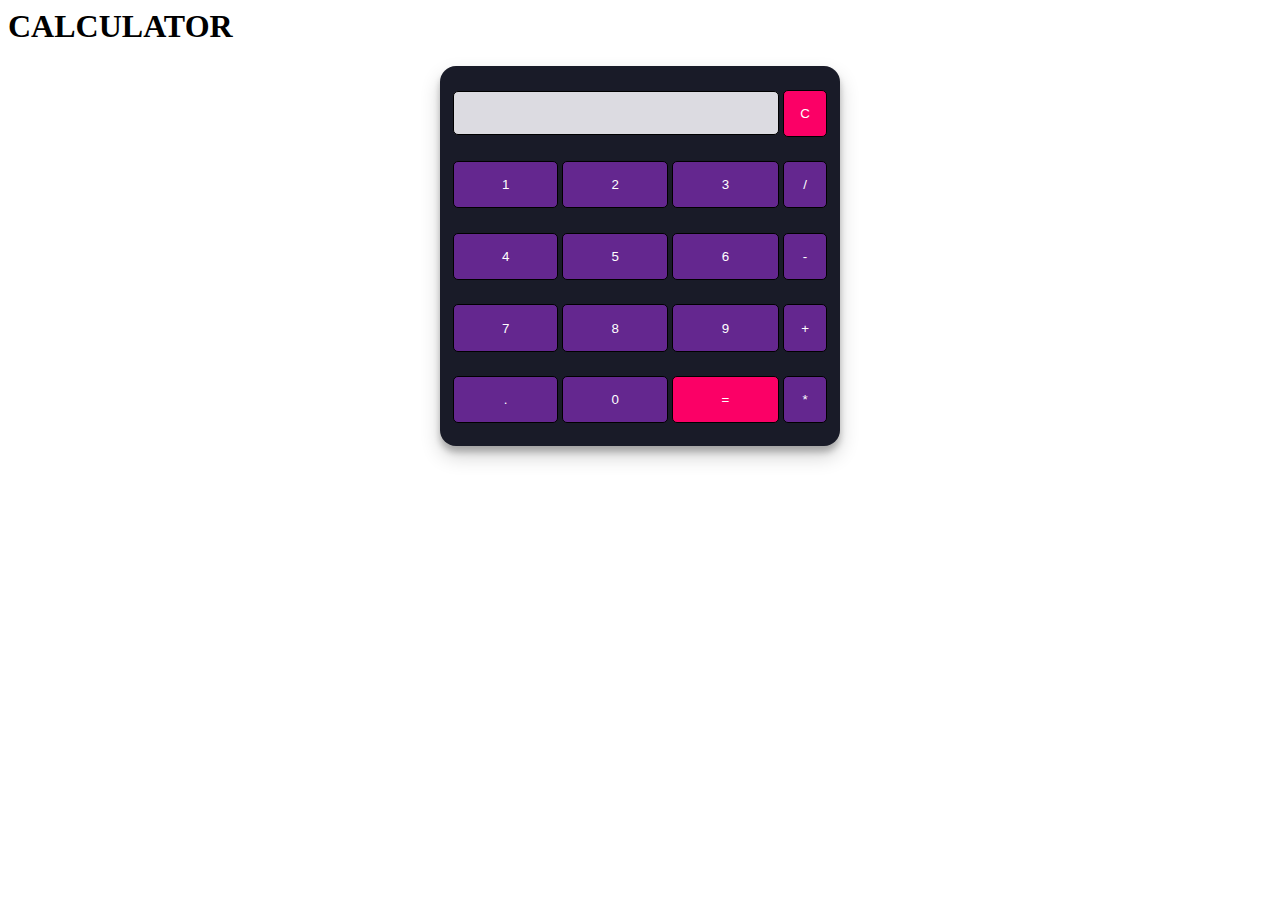
<file: Calculator/index.html>
<html lang="en">
<head>
    <meta charset="UTF-8">
    <meta name="viewport" content="width=device-width, initial-scale=1.0">
    <title>Document</title>
    <link rel="stylesheet" href="style.css">
</head>
<body>
    <h1>CALCULATOR</h1>
    <table class="calculator" >
        <tr>
          <td colspan="3"> <input class="display-box" type="text" id="result" disabled /> </td>
       
          <!-- clearScreen() function clears all the values -->
          <td> <input type="button" value="C" onclick="clearScreen()" id="btn" /> </td>
        </tr>
        <tr>
          <!-- display() function displays the value of clicked button -->
          <td> <input type="button" value="1" onclick="display('1')" /> </td>
          <td> <input type="button" value="2" onclick="display('2')" /> </td>
          <td> <input type="button" value="3" onclick="display('3')" /> </td>
          <td> <input type="button" value="/" onclick="display('/')" /> </td>
        </tr>
        <tr>
          <td> <input type="button" value="4" onclick="display('4')" /> </td>
          <td> <input type="button" value="5" onclick="display('5')" /> </td>
          <td> <input type="button" value="6" onclick="display('6')" /> </td>
          <td> <input type="button" value="-" onclick="display('-')" /> </td>
        </tr>
        <tr>
          <td> <input type="button" value="7" onclick="display('7')" /> </td>
          <td> <input type="button" value="8" onclick="display('8')" /> </td>
          <td> <input type="button" value="9" onclick="display('9')" /> </td>
          <td> <input type="button" value="+" onclick="display('+')" /> </td>
        </tr>
        <tr>
          <td> <input type="button" value="." onclick="display('.')" /> </td>
          <td> <input type="button" value="0" onclick="display('0')" /> </td>
       
          <!-- calculate() function evaluates the mathematical expression -->
          <td> <input type="button" value="=" onclick="calculate()" id="btn" /> </td>
          <td> <input type="button" value="*" onclick="display('*')" /> </td>
        </tr>
      </table>
       
      <script type="text/javascript" src="app.js"></script>      
</body>
</html>
</file>
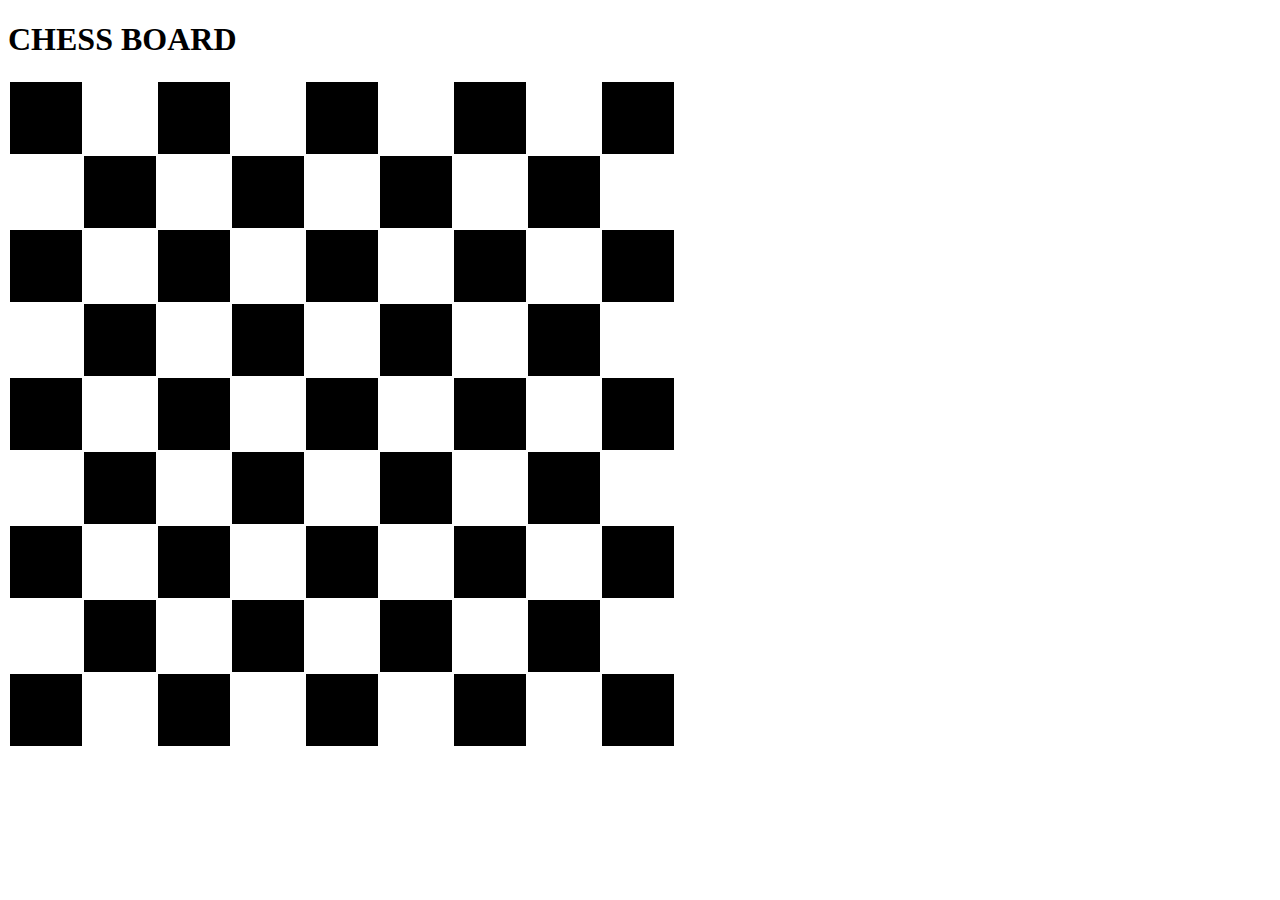
<file: board.html>
<!DOCTYPE html>
<html lang="en">
<head>
  <meta charset="UTF-8">
  <meta name="viewport" content="width=device-width, initial-scale=1.0">
  <title>Bootstrap Site</title>
  <link rel="stylesheet" href="https://stackpath.bootstrapcdn.com/bootstrap/5.0.0-alpha1/css/bootstrap.min.css" integrity="sha384-r4NyP46KrjDleawBgD5tp8Y7UzmLA05oM1iAEQ17CSuDqnUK2+k9luXQOfXJCJ4I" crossorigin="anonymous">
  <script src="https://cdn.jsdelivr.net/npm/popper.js@1.16.0/dist/umd/popper.min.js" integrity="sha384-Q6E9RHvbIyZFJoft+2mJbHaEWldlvI9IOYy5n3zV9zzTtmI3UksdQRVvoxMfooAo" crossorigin="anonymous"></script>
  <script src="https://stackpath.bootstrapcdn.com/bootstrap/5.0.0-alpha1/js/bootstrap.min.js" integrity="sha384-oesi62hOLfzrys4LxRF63OJCXdXDipiYWBnvTl9Y9/TRlw5xlKIEHpNyvvDShgf/" crossorigin="anonymous"></script>
</head>
<body>
    <h1>CHESS BOARD</h1>
   <script>
    document.write('<table>');
    for (var i = 0; i<=8; i++){
        document.write('<tr>')
        for (var j = 0; j<=8; j++){
           if ((i + j) % 2 == 0) {
            document.write('<td style ="background-color: black;height: 70px; width: 70px;">')
           }
           else{
            document.write('<td style ="background-color: white;height: 70px; width: 70px;">')
           }
        }
    }
    document.write('</table>');
   </script>
</body>
</html>
</file>
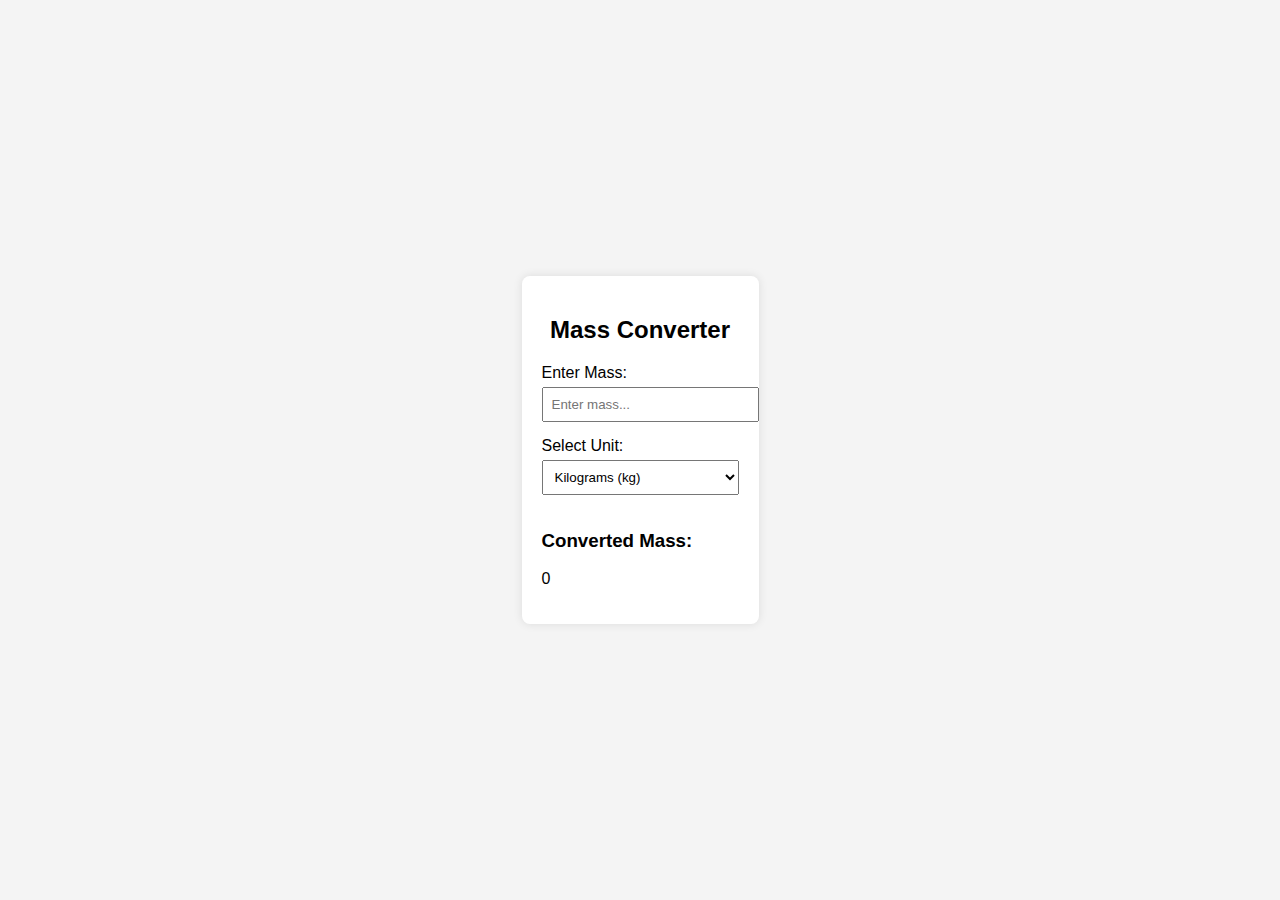
<file: converter.html>
<!DOCTYPE html>
<html lang="en">
<head>
    <meta charset="UTF-8">
    <meta name="viewport" content="width=device-width, initial-scale=1.0">
    <title>Mass Converter</title>
    <style>
        body {
    font-family: 'Arial', sans-serif;
    margin: 0;
    padding: 0;
    display: flex;
    align-items: center;
    justify-content: center;
    min-height: 100vh;
    background-color: #f4f4f4;
}

.converter-container {
    background-color: #fff;
    padding: 20px;
    border-radius: 8px;
    box-shadow: 0 0 10px rgba(0, 0, 0, 0.1);
}

label {
    display: block;
    margin-bottom: 5px;
}

input, select {
    width: 100%;
    padding: 8px;
    margin-bottom: 15px;
}

h2 {
    text-align: center;
}

h3 {
    margin-top: 20px;
}


    </style>
</head>
<body>
    <div class="converter-container">
        <h2>Mass Converter</h2>
        <label for="massInput">Enter Mass:</label>
        <input type="number" id="massInput" placeholder="Enter mass..." oninput="convertMass()">
        
        <label for="unitSelect">Select Unit:</label>
        <select id="unitSelect" onchange="convertMass()">
            <option value="kg">Kilograms (kg)</option>
            <option value="g">Grams (g)</option>
            <option value="lb">Pounds (lb)</option>
        </select>

        <h3>Converted Mass:</h3>
        <p id="convertedMass">0</p>
    </div>

    <script>
    function convertMass() {
        // Get the input value and unit
        const massInput = parseFloat(document.getElementById("massInput").value);
        const unitSelect = document.getElementById("unitSelect");
        const selectedUnit = unitSelect.options[unitSelect.selectedIndex].value;
    
        // Conversion rates
        const kgToGram = 1000;
        const lbToKg = 0.453592;
    
        // Perform the conversion
        let convertedMass = 0;
    
        switch (selectedUnit) {
            case "kg":
                convertedMass = massInput;
                break;
            case "g":
                convertedMass = massInput * kgToGram;
                break;
            case "lb":
                convertedMass = massInput * lbToKg;
                break;
        }
    
        // Display the converted mass
        document.getElementById("convertedMass").textContent = convertedMass.toFixed(2);
    }
     </script>
</body>
</html>
</file>
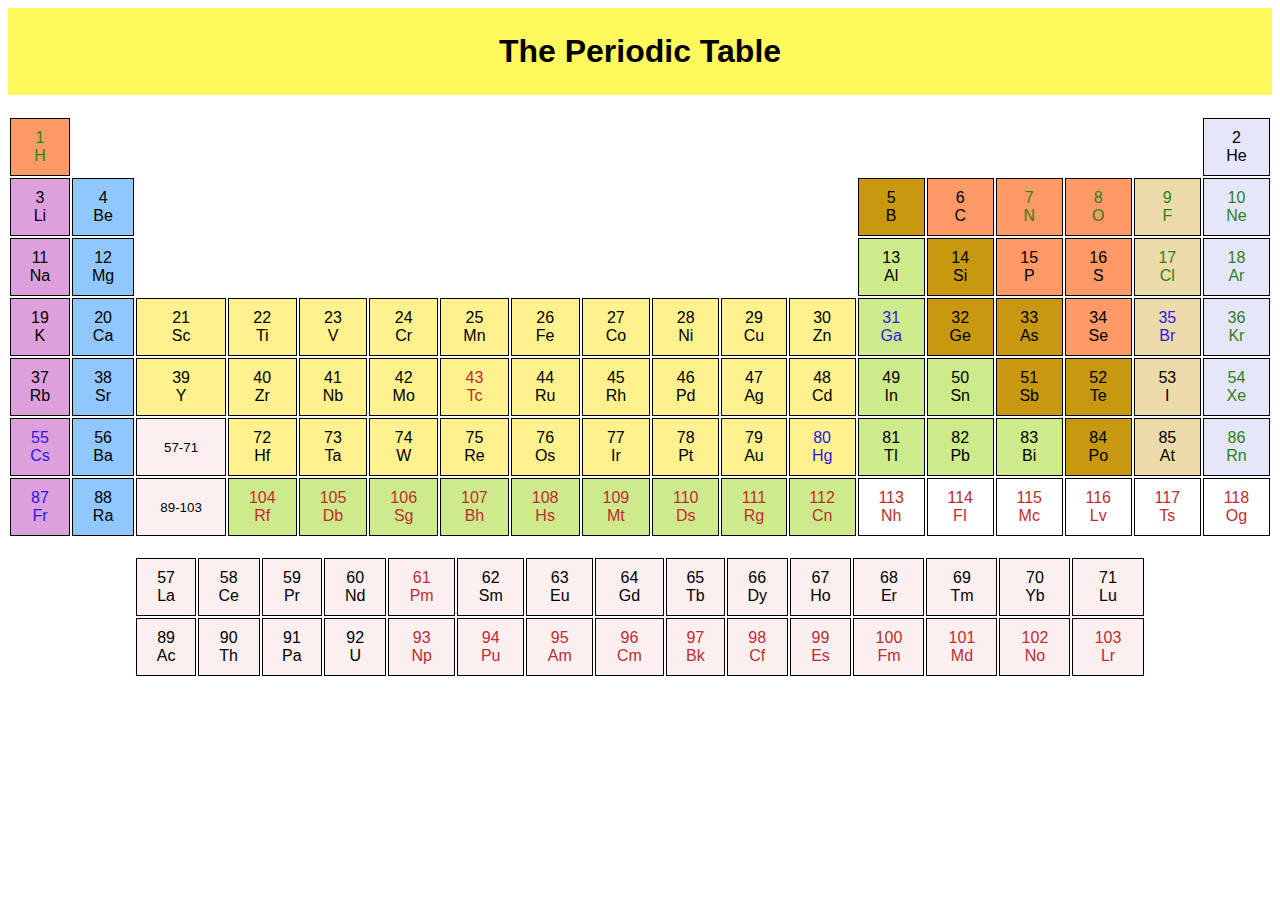
<file: periodictable.html>
<html lang="en">
<head>
    <meta charset="UTF-8">
    <meta name="viewport" content="width=device-width, initial-scale=1.0">
    <title>Periodic Table</title>
    <style>        
        th, td {
          border: 1px solid black;
          padding: 10px;
          text-align: center;
          font-family: sans-serif;
        }
        table{
          width:  100%;
        }
        h1{
          font-family: sans-serif;
          color: black;
          font-style: bold;
          background-color: #fff95d;
          padding: 25px;
          text-align: center;
        }
      </style>
    </head>
    <body>
      <h1>The Periodic Table</h1>
      <table>
        <tr>
          <td style="color: #2c8119;background-color: #ff9966;">1<br>H</td>
          <td colspan="16"  style="border-color: #ffff;color: #2c8119;"></td>
          <td style="background-color: #e6e6fa;">2<br>He</td>
        </tr>
        <tr>
          <td style="background-color: #dda0dd;">3<br>Li</td>
          <td style="background-color: #90c7ff;">4<br>Be</td>
          <td colspan="10"  style="border-color: #ffff;"></td>
          <td style="background-color: #c79810;">5<br>B</td>
          <td style="background-color: #ff9966;">6<br>C</td>
          <td style="color: #2c8119;background-color: #ff9966;">7<br>N</td>
          <td style="color: #2c8119;background-color: #ff9966;">8<br>O</td>
          <td style="color: #2c8119;background-color: #ebdca9;">9<br>F</td>
          <td style="color: #2c8119;background-color: #e6e6fa;">10<br>Ne</td>
        </tr>
        <tr>
          <td style="background-color: #dda0dd;">11<br>Na</td>
          <td style="background-color: #90c7ff;">12<br>Mg</td>
          <td colspan="10" style="border-color: #ffff;"></td>
          <td style="background-color: #cdeb8b;">13<br>Al</td>
          <td style="background-color: #c79810;">14<br>Si</td>
          <td style="background-color: #ff9966;">15<br>P</td>
          <td style="background-color: #ff9966;">16<br>S</td>
          <td style="color: #2c8119;background-color: #ebdca9;">17<br>Cl</td>
          <td style="color: #2c8119;background-color: #e6e6fa;">18<br>Ar</td>
        </tr>
        <tr>
            <td style="background-color: #dda0dd;">19<br>K</td>
            <td style="background-color: #90c7ff;">20<br>Ca</td>
            <td  style="border-color: #000;background-color: #fff28e;">21<br>Sc</td>
            <td  style="border-color: #000;background-color: #fff28e;">22<br>Ti</td>
            <td  style="border-color: #000;background-color: #fff28e;">23<br>V</td>
            <td  style="border-color: #000;background-color: #fff28e;">24<br>Cr</td>
            <td  style="border-color: #000;background-color: #fff28e;">25<br>Mn</td>
            <td  style="border-color: #000;background-color: #fff28e;">26<br>Fe</td>
            <td  style="border-color: #000;background-color: #fff28e;">27<br>Co</td>
            <td  style="border-color: #000;background-color: #fff28e;">28<br>Ni</td>
            <td  style="border-color: #000;background-color: #fff28e;">29<br>Cu</td>
            <td  style="border-color: #000;background-color: #fff28e;">30<br>Zn</td>
            <td style="color: #2b17e8;background-color: #cdeb8b;">31<br>Ga</td>
            <td style="background-color: #c79810;">32<br>Ge</td>
            <td style="background-color: #c79810;">33<br>As</td>
            <td style="background-color: #ff9966;">34<br>Se</td>
            <td style="color: #2b17e8;background-color: #ebdca9;">35<br>Br</td>
            <td style="color: #2c8119;background-color: #e6e6fa;">36<br>Kr</td>
        </tr>
        <tr>
            <td style="background-color: #dda0dd;">37<br>Rb</td>
            <td style="background-color: #90c7ff;">38<br>Sr</td>
            <td style="background-color: #fff28e;">39<br>Y</td>
            <td style="background-color: #fff28e;">40<br>Zr</td>
            <td style="background-color: #fff28e;">41<br>Nb</td>
            <td style="background-color: #fff28e;">42<br>Mo</td>
            <td style="color: #c02c31;background-color: #fff28e;">43<br>Tc</td>
            <td style="background-color: #fff28e;">44<br>Ru</td>
            <td style="background-color: #fff28e;">45<br>Rh</td>
            <td style="background-color: #fff28e;">46<br>Pd</td>
            <td style="background-color: #fff28e;">47<br>Ag</td>
            <td style="background-color: #fff28e;">48<br>Cd</td>
            <td style="background-color: #cdeb8b;">49<br>In</td>
            <td style="background-color: #cdeb8b;">50<br>Sn</td>
            <td style="background-color: #c79810;">51<br>Sb</td>
            <td style="background-color: #c79810;">52<br>Te</td>
            <td style="background-color: #ebdca9;">53<br>I</td>
            <td style="color: #2c8119;background-color: #e6e6fa;">54<br>Xe</td>
        </tr>
        <tr>
          <td style="color: #2b17e8;background-color: #dda0dd;">55<br>Cs</td>
          <td style="background-color: #90c7ff;">56<br>Ba</td>
          <td style="background-color: #fceff0;"><sub>57-71</sub></td>
          <td style="background-color: #fff28e;">72<br>Hf</td>
          <td style="background-color: #fff28e;">73<br>Ta</td>
          <td style="background-color: #fff28e;">74<br>W</td>
          <td style="background-color: #fff28e;">75<br>Re</td>
          <td style="background-color: #fff28e;">76<br>Os</td>
          <td style="background-color: #fff28e;">77<br>Ir</td>
          <td style="background-color: #fff28e;">78<br>Pt</td>
          <td style="background-color: #fff28e;">79<br>Au</td>
          <td style="color: #2b17e8;background-color: #fff28e;">80<br>Hg</td>
          <td style="background-color: #cdeb8b;">81<br>TI</td>
          <td style="background-color: #cdeb8b;">82<br>Pb</td>
          <td style="background-color: #cdeb8b;">83<br>Bi</td>
          <td style="background-color: #c79810;">84<br>Po</td>
          <td style="background-color: #ebdca9;">85<br>At</td>
          <td style="color: #2c8119;background-color: #e6e6fa;">86<br>Rn</td>
        </tr>
        <tr>
          <td style="color: #2b17e8;background-color: #dda0dd;">87<br>Fr</td>
          <td style="background-color: #90c7ff;">88<br>Ra</td>
          <td style="background-color: #fceff0;"><sub>89-103</sub></td>
          <td style="color: #c02c31;background-color: #cdeb8b;">104<br>Rf</td>
          <td style="color: #c02c31;background-color: #cdeb8b;">105<br>Db</td>
          <td style="color: #c02c31;background-color: #cdeb8b;">106<br>Sg</td>
          <td style="color: #c02c31;background-color: #cdeb8b;">107<br>Bh</td>
          <td style="color: #c02c31;background-color: #cdeb8b;">108<br>Hs</td>
          <td style="color: #c02c31;background-color: #cdeb8b;">109<br>Mt</td>
          <td style="color: #c02c31;background-color: #cdeb8b;">110<br>Ds</td>
          <td style="color: #c02c31;background-color: #cdeb8b;">111<br>Rg</td>
          <td style="color: #c02c31;background-color: #cdeb8b;">112<br>Cn</td>
          <td style="color: #c02c31;">113<br>Nh</td>
          <td style="color: #c02c31;">114<br>FI</td>
          <td style="color: #c02c31;">115<br>Mc</td>
          <td style="color: #c02c31;">116<br>Lv</td>
          <td style="color: #c02c31;">117<br>Ts</td>
          <td style="color: #c02c31;">118<br>Og</td>
        </tr>
      </table>
      <br>
      <center>
      <table style="width: 80%;">
        <tr>
          <td style="background-color: #fceff0;">57<br>La</td>
          <td style="background-color: #fceff0;">58<br>Ce</td>
          <td style="background-color: #fceff0;">59<br>Pr</td>
          <td style="background-color: #fceff0;">60<br>Nd</td>
          <td style="background-color: #fceff0;color: #c02c31;">61<br>Pm</td>
          <td style="background-color: #fceff0;">62<br>Sm</td>
          <td style="background-color: #fceff0;">63<br>Eu</td>
          <td style="background-color: #fceff0;">64<br>Gd</td>
          <td style="background-color: #fceff0;">65<br>Tb</td>
          <td style="background-color: #fceff0;">66<br>Dy</td>
          <td style="background-color: #fceff0;">67<br>Ho</td>
          <td style="background-color: #fceff0;">68<br>Er</td>
          <td style="background-color: #fceff0;">69<br>Tm</td>
          <td style="background-color: #fceff0;">70<br>Yb</td>
          <td style="background-color: #fceff0;"">71<br>Lu</td>
        </tr>
        <tr>
          <td style="background-color: #fceff0;">89<br>Ac</td>
          <td style="background-color: #fceff0;">90<br>Th</td>
          <td style="background-color: #fceff0;">91<br>Pa</td>
          <td style="background-color: #fceff0;">92<br>U</td>
          <td style="background-color: #fceff0;color: #c02c31;">93<br>Np</td>
          <td style="background-color: #fceff0;color: #c02c31;">94<br>Pu</td>
          <td style="background-color: #fceff0;color: #c02c31;">95<br>Am</td>
          <td style="background-color: #fceff0;color: #c02c31;">96<br>Cm</td>
          <td style="background-color: #fceff0;color: #c02c31;">97<br>Bk</td>
          <td style="background-color: #fceff0;color: #c02c31;">98<br>Cf</td>
          <td style="background-color: #fceff0;color: #c02c31;">99<br>Es</td>
          <td style="background-color: #fceff0;color: #c02c31;">100<br>Fm</td>
          <td style="background-color: #fceff0;color: #c02c31;">101<br>Md</td>
          <td style="background-color: #fceff0;color: #c02c31;">102<br>No</td>
          <td style="background-color: #fceff0;color: #c02c31;">103<br>Lr</td>
        </tr>
      </table>
    </center>
    </body>
    </html>
</file>
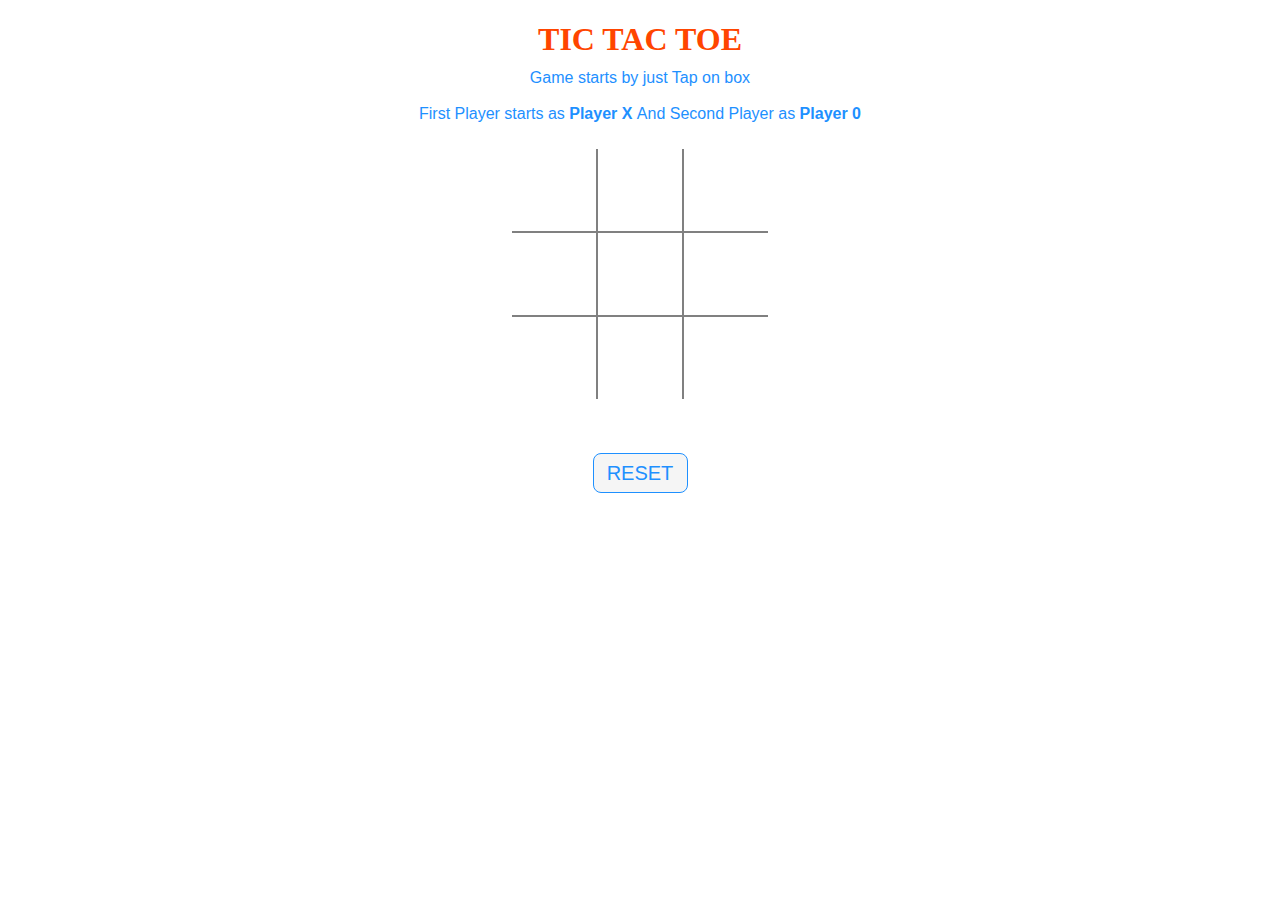
<file: tictactoe.html>
<!DOCTYPE html>
<html lang="en">
<head>
  <meta charset="UTF-8">
  <meta name="viewport" content="width=device-width, initial-scale=1.0">
  <title>TIC TAC TOE GAME</title>
  <link rel="stylesheet" href="https://stackpath.bootstrapcdn.com/bootstrap/5.0.0-alpha1/css/bootstrap.min.css" integrity="sha384-r4NyP46KrjDleawBgD5tp8Y7UzmLA05oM1iAEQ17CSuDqnUK2+k9luXQOfXJCJ4I" crossorigin="anonymous">
  <script src="https://cdn.jsdelivr.net/npm/popper.js@1.16.0/dist/umd/popper.min.js" integrity="sha384-Q6E9RHvbIyZFJoft+2mJbHaEWldlvI9IOYy5n3zV9zzTtmI3UksdQRVvoxMfooAo" crossorigin="anonymous"></script>
  <script src="https://stackpath.bootstrapcdn.com/bootstrap/5.0.0-alpha1/js/bootstrap.min.js" integrity="sha384-oesi62hOLfzrys4LxRF63OJCXdXDipiYWBnvTl9Y9/TRlw5xlKIEHpNyvvDShgf/" crossorigin="anonymous"></script>
</head>
<style>
    h1 { 
    color: orangered; 
    margin-bottom: -5px; 
} 
p { 
    margin-bottom: -10px; 
} 
.ui { 
    display: flex; 
    flex-direction: column; 
    align-items: center; 
} 
.row { 
    display: flex; 
} 
.cell { 
    border: none; 
    width: 80px; 
    height: 80px; 
    display: flex; 
    align-items: center; 
    justify-content: center; 
    font-size: 24px; 
    text-align: center; 
    cursor: pointer; 
}   
.cell:active { 
    outline: none; 
} 
/* 3*3 Grid */
#b1{ 
    border-bottom: 1px solid gray; 
    border-right: 1px solid gray; 
} 
  
#b2 { 
    border-bottom: 1px solid gray; 
    border-right: 1px solid gray; 
    border-left: 1px solid gray; 
} 
  
#b3 { 
    border-bottom: 1px solid gray; 
    border-left: 1px solid gray; 
} 
  
#b4 { 
    border-top: 1px solid gray; 
    border-bottom: 1px solid gray; 
    border-right: 1px solid gray; 
} 
      
#b5 { 
    border: 1px solid gray; 
} 
  
#b6 { 
    border-top: 1px solid gray; 
    border-bottom: 1px solid gray; 
    border-left: 1px solid gray; 
} 
  
#b7 { 
    border-top: 1px solid gray; 
    border-right: 1px solid gray; 
} 
  
#b8 { 
    border-top: 1px solid gray; 
    border-right: 1px solid gray; 
    border-left: 1px solid gray; 
} 
  
#b9 { 
    border-top: 1px solid gray; 
    border-left: 1px solid gray; 
} 
/* Reset Button */
#but { 
    box-sizing: border-box; 
    width: 95px; 
    height: 40px; 
    border: 1px solid dodgerblue; 
    margin-left: auto; 
    border-radius: 8px; 
    font-family: Verdana, 
        Geneva, Tahoma, sans-serif; 
  
    background-color: whitesmoke; 
    color: dodgerblue; 
    font-size: 20px; 
    cursor: pointer; 
} 
  
/* Player turn space */
#print { 
    font-family: Verdana, 
        Geneva, Tahoma, sans-serif; 
    color: dodgerblue; 
    font-size: 20px; 
} 
  
/* Main Container */
#main { 
    text-align: center; 
} 
  
/* Game Instruction Text */
#ins { 
    font-family: Verdana,Geneva,  
                    Tahoma, sans-serif; 
    color: dodgerblue; 
}
</style>
<body>
    <div id="main"> 
        <h1>TIC TAC TOE</h1> 
        <p id="ins"> 
              Game starts by just Tap on 
            box<br><br>First Player starts as 
            <b>Player X </b>And Second Player as  
            <b>Player 0</b> 
        </p> 
        <br><br> 
        <div class = "ui"> 
            <div class="row"> 
                <input type="text" id= "b1" 
                       class="cell" onclick="myfunc_3(); myfunc();" 
                       readonly> 
                <input type="text" id= "b2" 
                       class="cell" onclick="myfunc_4(); myfunc();" 
                       readonly> 
                <input type="text" id= "b3" class="cell" 
                       onclick="myfunc_5(); myfunc();" 
                       readonly> 
            </div> 
            <div class="row"> 
                <input type="text" id= "b4" 
                       class="cell" onclick="myfunc_6(); myfunc();" 
                       readonly> 
                <input type="text" id= "b5" 
                       class="cell" onclick="myfunc_7(); myfunc();" 
                       readonly> 
                <input type="text" id= "b6" 
                       class="cell" onclick="myfunc_8(); myfunc();" 
                       readonly> 
            </div> 
            <div class="row"> 
                <input type="text" id= "b7" 
                       class="cell" onclick="myfunc_9(); myfunc();" 
                       readonly> 
                <input type="text" id= "b8" 
                       class="cell" onclick="myfunc_10();myfunc();" 
                       readonly> 
                <input type="text" id= "b9" 
                       class="cell" onclick="myfunc_11();myfunc();" 
                       readonly> 
            </div> 
        </div> 
        <br><br><br> 
        
        <button id="but" onclick="myfunc_2()"> 
            RESET 
        </button> 
        <br><br> 
        <p id="print"></p> 
    </div>
    <script>
        // Function called whenever user tab on any box 
function myfunc() { 
  
  // Setting DOM to all boxes or input field 
  var b1, b2, b3, b4, b5, b6, b7, b8, b9; 
  b1 = document.getElementById("b1").value; 
  b2 = document.getElementById("b2").value; 
  b3 = document.getElementById("b3").value; 
  b4 = document.getElementById("b4").value; 
  b5 = document.getElementById("b5").value; 
  b6 = document.getElementById("b6").value; 
  b7 = document.getElementById("b7").value; 
  b8 = document.getElementById("b8").value; 
  b9 = document.getElementById("b9").value; 

  var b1btn, b2btn, b3btn, b4btn, b5btn,  
      b6btn, b7btn, b8btn, b9btn; 
        
  b1btn = document.getElementById("b1"); 
  b2btn = document.getElementById("b2"); 
  b3btn = document.getElementById("b3"); 
  b4btn = document.getElementById("b4"); 
  b5btn = document.getElementById("b5"); 
  b6btn = document.getElementById("b6"); 
  b7btn = document.getElementById("b7"); 
  b8btn = document.getElementById("b8"); 
  b9btn = document.getElementById("b9"); 

  // Checking if Player X won or not and after 
  // that disabled all the other fields 
  if ((b1 == 'x' || b1 == 'X') && (b2 == 'x' || 
      b2 == 'X') && (b3 == 'x' || b3 == 'X')) { 
      document.getElementById('print') 
          .innerHTML = "Player X won"; 
      b4btn.disabled = true; 
      b5btn.disabled = true; 
      b6btn.disabled = true; 
      b7btn.disabled = true; 
      b8btn.disabled = true; 
      b9btn.disabled = true; 

      b1btn.style.color = "red"; 
      b2btn.style.color = "red"; 
      b3btn.style.color = "red"; 
  } 
  else if ((b1 == 'x' || b1 == 'X') && (b4 == 'x' || 
      b4 == 'X') && (b7 == 'x' || b7 == 'X')) { 
      document.getElementById('print') 
          .innerHTML = "Player X won"; 
      b2btn.disabled = true; 
      b3btn.disabled = true; 
      b5btn.disabled = true; 
      b6btn.disabled = true; 
      b8btn.disabled = true; 
      b9btn.disabled = true; 

      b1btn.style.color = "red"; 
      b4btn.style.color = "red"; 
      b7btn.style.color = "red"; 
  } 
  else if ((b7 == 'x' || b7 == 'X') && (b8 == 'x' || 
      b8 == 'X') && (b9 == 'x' || b9 == 'X')) { 
      document.getElementById('print') 
          .innerHTML = "Player X won"; 

      b1btn.disabled = true; 
      b2btn.disabled = true; 
      b3btn.disabled = true; 
      b4btn.disabled = true; 
      b5btn.disabled = true; 
      b6btn.disabled = true; 

      b7btn.style.color = "red"; 
      b8btn.style.color = "red"; 
      b9btn.style.color = "red"; 
  } 
  else if ((b3 == 'x' || b3 == 'X') && (b6 == 'x' || 
      b6 == 'X') && (b9 == 'x' || b9 == 'X')) { 
      document.getElementById('print') 
          .innerHTML = "Player X won"; 

      b1btn.disabled = true; 
      b2btn.disabled = true; 
      b4btn.disabled = true; 
      b5btn.disabled = true; 
      b7btn.disabled = true; 
      b8btn.disabled = true; 

      b3btn.style.color = "red"; 
      b6btn.style.color = "red"; 
      b9btn.style.color = "red"; 
  } 
  else if ((b1 == 'x' || b1 == 'X') && (b5 == 'x' || 
      b5 == 'X') && (b9 == 'x' || b9 == 'X')) { 
      document.getElementById('print') 
          .innerHTML = "Player X won"; 
      b2btn.disabled = true; 
      b3btn.disabled = true; 
      b4btn.disabled = true; 
      b6btn.disabled = true; 
      b7btn.disabled = true; 
      b8btn.disabled = true; 

      b1btn.style.color = "red"; 
      b5btn.style.color = "red"; 
      b9btn.style.color = "red"; 
  } 
  else if ((b3 == 'x' || b3 == 'X') && (b5 == 'x' || 
      b5 == 'X') && (b7 == 'x' || b7 == 'X')) { 
      document.getElementById('print') 
          .innerHTML = "Player X won"; 
      b1btn.disabled = true; 
      b2btn.disabled = true; 
      b4btn.disabled = true; 
      b6btn.disabled = true; 
      b8btn.disabled = true; 
      b9btn.disabled = true; 

      b3btn.style.color = "red"; 
      b5btn.style.color = "red"; 
      b7btn.style.color = "red"; 
  } 
  else if ((b2 == 'x' || b2 == 'X') && (b5 == 'x' || 
      b5 == 'X') && (b8 == 'x' || b8 == 'X')) { 
      document.getElementById('print') 
          .innerHTML = "Player X won"; 
      b1btn.disabled = true; 
      b2btn.disabled = true; 
      b4btn.disabled = true; 
      b6btn.disabled = true; 
      b7btn.disabled = true; 
      b9btn.disabled = true; 

      b2btn.style.color = "red"; 
      b5btn.style.color = "red"; 
      b8btn.style.color = "red"; 
  } 
  else if ((b4 == 'x' || b4 == 'X') && (b5 == 'x' || 
      b5 == 'X') && (b6 == 'x' || b6 == 'X')) { 
      document.getElementById('print') 
          .innerHTML = "Player X won"; 
      b1btn.disabled = true; 
      b2btn.disabled = true; 
      b3btn.disabled = true; 
      b7btn.disabled = true; 
      b8btn.disabled = true; 
      b9btn.disabled = true; 

      b4btn.style.color = "red"; 
      b5btn.style.color = "red"; 
      b6btn.style.color = "red"; 
  } 

  // Checking of Player X finish 
  // Checking for Player 0 starts, Is player 0 won or 
  // not and after that disabled all the other fields 
  else if ((b1 == '0' || b1 == '0') && (b2 == '0' || 
      b2 == '0') && (b3 == '0' || b3 == '0')) { 
      document.getElementById('print') 
          .innerHTML = "Player 0 won"; 
      b4btn.disabled = true; 
      b5btn.disabled = true; 
      b6btn.disabled = true; 
      b7btn.disabled = true; 
      b8btn.disabled = true; 
      b9btn.disabled = true; 

      b1btn.style.color = "red"; 
      b2btn.style.color = "red"; 
      b3btn.style.color = "red"; 
  } 
  else if ((b1 == '0' || b1 == '0') && (b4 == '0' || 
      b4 == '0') && (b7 == '0' || b7 == '0')) { 
      document.getElementById('print') 
          .innerHTML = "Player 0 won"; 
      b2btn.disabled = true; 
      b3btn.disabled = true; 
      b5btn.disabled = true; 
      b6btn.disabled = true; 
      b8btn.disabled = true; 
      b9btn.disabled = true; 

      b1btn.style.color = "red"; 
      b4btn.style.color = "red"; 
      b7btn.style.color = "red"; 
  } 
  else if ((b7 == '0' || b7 == '0') && (b8 == '0' || 
      b8 == '0') && (b9 == '0' || b9 == '0')) { 
      document.getElementById('print') 
          .innerHTML = "Player 0 won"; 
      b1btn.disabled = true; 
      b2btn.disabled = true; 
      b3btn.disabled = true; 
      b4btn.disabled = true; 
      b5btn.disabled = true; 
      b6btn.disabled = true; 

      b7btn.style.color = "red"; 
      b8btn.style.color = "red"; 
      b9btn.style.color = "red"; 
  } 
  else if ((b3 == '0' || b3 == '0') && (b6 == '0' || 
      b6 == '0') && (b9 == '0' || b9 == '0')) { 
      document.getElementById('print') 
          .innerHTML = "Player 0 won"; 
      b1btn.disabled = true; 
      b2btn.disabled = true; 
      b4btn.disabled = true; 
      b5btn.disabled = true; 
      b7btn.disabled = true; 
      b8btn.disabled = true; 
      b3btn.style.color = "red"; 
      b6btn.style.color = "red"; 
      b9btn.style.color = "red"; 
  } 
  else if ((b1 == '0' || b1 == '0') && (b5 == '0' || 
      b5 == '0') && (b9 == '0' || b9 == '0')) { 
      document.getElementById('print') 
          .innerHTML = "Player 0 won"; 
      b2btn.disabled = true; 
      b3btn.disabled = true; 
      b4btn.disabled = true; 
      b6btn.disabled = true; 
      b7btn.disabled = true; 
      b8btn.disabled = true; 

      b1btn.style.color = "red"; 
      b5btn.style.color = "red"; 
      b9btn.style.color = "red"; 
  } 
  else if ((b3 == '0' || b3 == '0') && (b5 == '0' || 
      b5 == '0') && (b7 == '0' || b7 == '0')) { 
      document.getElementById('print') 
          .innerHTML = "Player 0 won"; 
      b1btn.disabled = true; 
      b2btn.disabled = true; 
      b4btn.disabled = true; 
      b6btn.disabled = true; 
      b8btn.disabled = true; 
      b9btn.disabled = true; 

      b3btn.style.color = "red"; 
      b5btn.style.color = "red"; 
      b7btn.style.color = "red"; 
  } 
  else if ((b2 == '0' || b2 == '0') && (b5 == '0' || 
      b5 == '0') && (b8 == '0' || b8 == '0')) { 
      document.getElementById('print') 
          .innerHTML = "Player 0 won"; 
      b1btn.disabled = true; 
      b3btn.disabled = true; 
      b4btn.disabled = true; 
      b6btn.disabled = true; 
      b7btn.disabled = true; 
      b9btn.disabled = true; 

      b2btn.style.color = "red"; 
      b5btn.style.color = "red"; 
      b8btn.style.color = "red"; 
  } 
  else if ((b4 == '0' || b4 == '0') && (b5 == '0' || 
      b5 == '0') && (b6 == '0' || b6 == '0')) { 
      document.getElementById('print') 
          .innerHTML = "Player 0 won"; 
      b1btn.disabled = true; 
      b2btn.disabled = true; 
      b3btn.disabled = true; 
      b7btn.disabled = true; 
      b8btn.disabled = true; 
      b9btn.disabled = true; 

      b4btn.style.color = "red"; 
      b5btn.style.color = "red"; 
      b6btn.style.color = "red"; 
  } 

  // Checking of Player 0 finish 
  // Here, Checking about Tie 
  else if ((b1 == 'X' || b1 == '0') && (b2 == 'X'
      || b2 == '0') && (b3 == 'X' || b3 == '0') && 
      (b4 == 'X' || b4 == '0') && (b5 == 'X' || 
          b5 == '0') && (b6 == 'X' || b6 == '0') && 
      (b7 == 'X' || b7 == '0') && (b8 == 'X' || 
          b8 == '0') && (b9 == 'X' || b9 == '0')) { 
      document.getElementById('print') 
          .innerHTML = "Match Tie"; 
  } 
  else { 

      // Here, Printing Result 
      if (flag == 1) { 
          document.getElementById('print') 
              .innerHTML = "Player X Turn"; 
      } 
      else { 
          document.getElementById('print') 
              .innerHTML = "Player 0 Turn"; 
      } 
  } 
} 

// Function to reset game 
function myfunc_2() { 
  location.reload(); 
  b1 = b2 = b3 = b4 = b5 = b6 = b7 = b8 = b9 = ''; 
} 

// Here onwards, functions check turn of the player 
// and put accordingly value X or 0 
flag = 1; 
function myfunc_3() { 
  if (flag == 1) { 
      document.getElementById("b1").value = "X"; 
      document.getElementById("b1").disabled = true; 
      flag = 0; 
  } 
  else { 
      document.getElementById("b1").value = "0"; 
      document.getElementById("b1").disabled = true; 
      flag = 1; 
  } 
} 

function myfunc_4() { 
  if (flag == 1) { 
      document.getElementById("b2").value = "X"; 
      document.getElementById("b2").disabled = true; 
      flag = 0; 
  } 
  else { 
      document.getElementById("b2").value = "0"; 
      document.getElementById("b2").disabled = true; 
      flag = 1; 
  } 
} 

function myfunc_5() { 
  if (flag == 1) { 
      document.getElementById("b3").value = "X"; 
      document.getElementById("b3").disabled = true; 
      flag = 0; 
  } 
  else { 
      document.getElementById("b3").value = "0"; 
      document.getElementById("b3").disabled = true; 
      flag = 1; 
  } 
} 

function myfunc_6() { 
  if (flag == 1) { 
      document.getElementById("b4").value = "X"; 
      document.getElementById("b4").disabled = true; 
      flag = 0; 
  } 
  else { 
      document.getElementById("b4").value = "0"; 
      document.getElementById("b4").disabled = true; 
      flag = 1; 
  } 
} 

function myfunc_7() { 
  if (flag == 1) { 
      document.getElementById("b5").value = "X"; 
      document.getElementById("b5").disabled = true; 
      flag = 0; 
  } 
  else { 
      document.getElementById("b5").value = "0"; 
      document.getElementById("b5").disabled = true; 
      flag = 1; 
  } 
} 

function myfunc_8() { 
  if (flag == 1) { 
      document.getElementById("b6").value = "X"; 
      document.getElementById("b6").disabled = true; 
      flag = 0; 
  } 
  else { 
      document.getElementById("b6").value = "0"; 
      document.getElementById("b6").disabled = true; 
      flag = 1; 
  } 
} 

function myfunc_9() { 
  if (flag == 1) { 
      document.getElementById("b7").value = "X"; 
      document.getElementById("b7").disabled = true; 
      flag = 0; 
  } 
  else { 
      document.getElementById("b7").value = "0"; 
      document.getElementById("b7").disabled = true; 
      flag = 1; 
  } 
} 

function myfunc_10() { 
  if (flag == 1) { 
      document.getElementById("b8").value = "X"; 
      document.getElementById("b8").disabled = true; 
      flag = 0; 
  } 
  else { 
      document.getElementById("b8").value = "0"; 
      document.getElementById("b8").disabled = true; 
      flag = 1; 
  } 
} 

function myfunc_11() { 
  if (flag == 1) { 
      document.getElementById("b9").value = "X"; 
      document.getElementById("b9").disabled = true; 
      flag = 0; 
  } 
  else { 
      document.getElementById("b9").value = "0"; 
      document.getElementById("b9").disabled = true; 
      flag = 1; 
  } 
} 
    </script> 
</body>
</html>
</file>
<file: Calculator/style.css>
.calculator {
    padding: 10px;
    border-radius: 1em;
    height: 380px;
    width: 400px;
    margin: auto;
    background-color: #191b28;
    box-shadow: rgba(0, 0, 0, 0.19) 0px 10px 20px, rgba(0, 0, 0, 0.23) 0px 6px 6px;
}

.display-box {
    font-family: 'Orbitron', sans-serif;
    background-color: #dcdbe1;
    border: solid black 0.5px;
    color: black;
    border-radius: 5px;
    width: 100%;
    height: 65%;
}

#btn {
    background-color: #fb0066;
}

input[type=button] {
    font-family: 'Orbitron', sans-serif;
    background-color: #64278f;
    color: white;
    border: solid black 0.5px;
    width: 100%;
    border-radius: 5px;
    height: 70%;
    outline: none;
}

input:active[type=button] {
    background: #e5e5e5;
    -webkit-box-shadow: inset 0px 0px 5px #c1c1c1;
    -moz-box-shadow: inset 0px 0px 5px #c1c1c1;
    box-shadow: inset 0px 0px 5px #c1c1c1;
}
</file>
